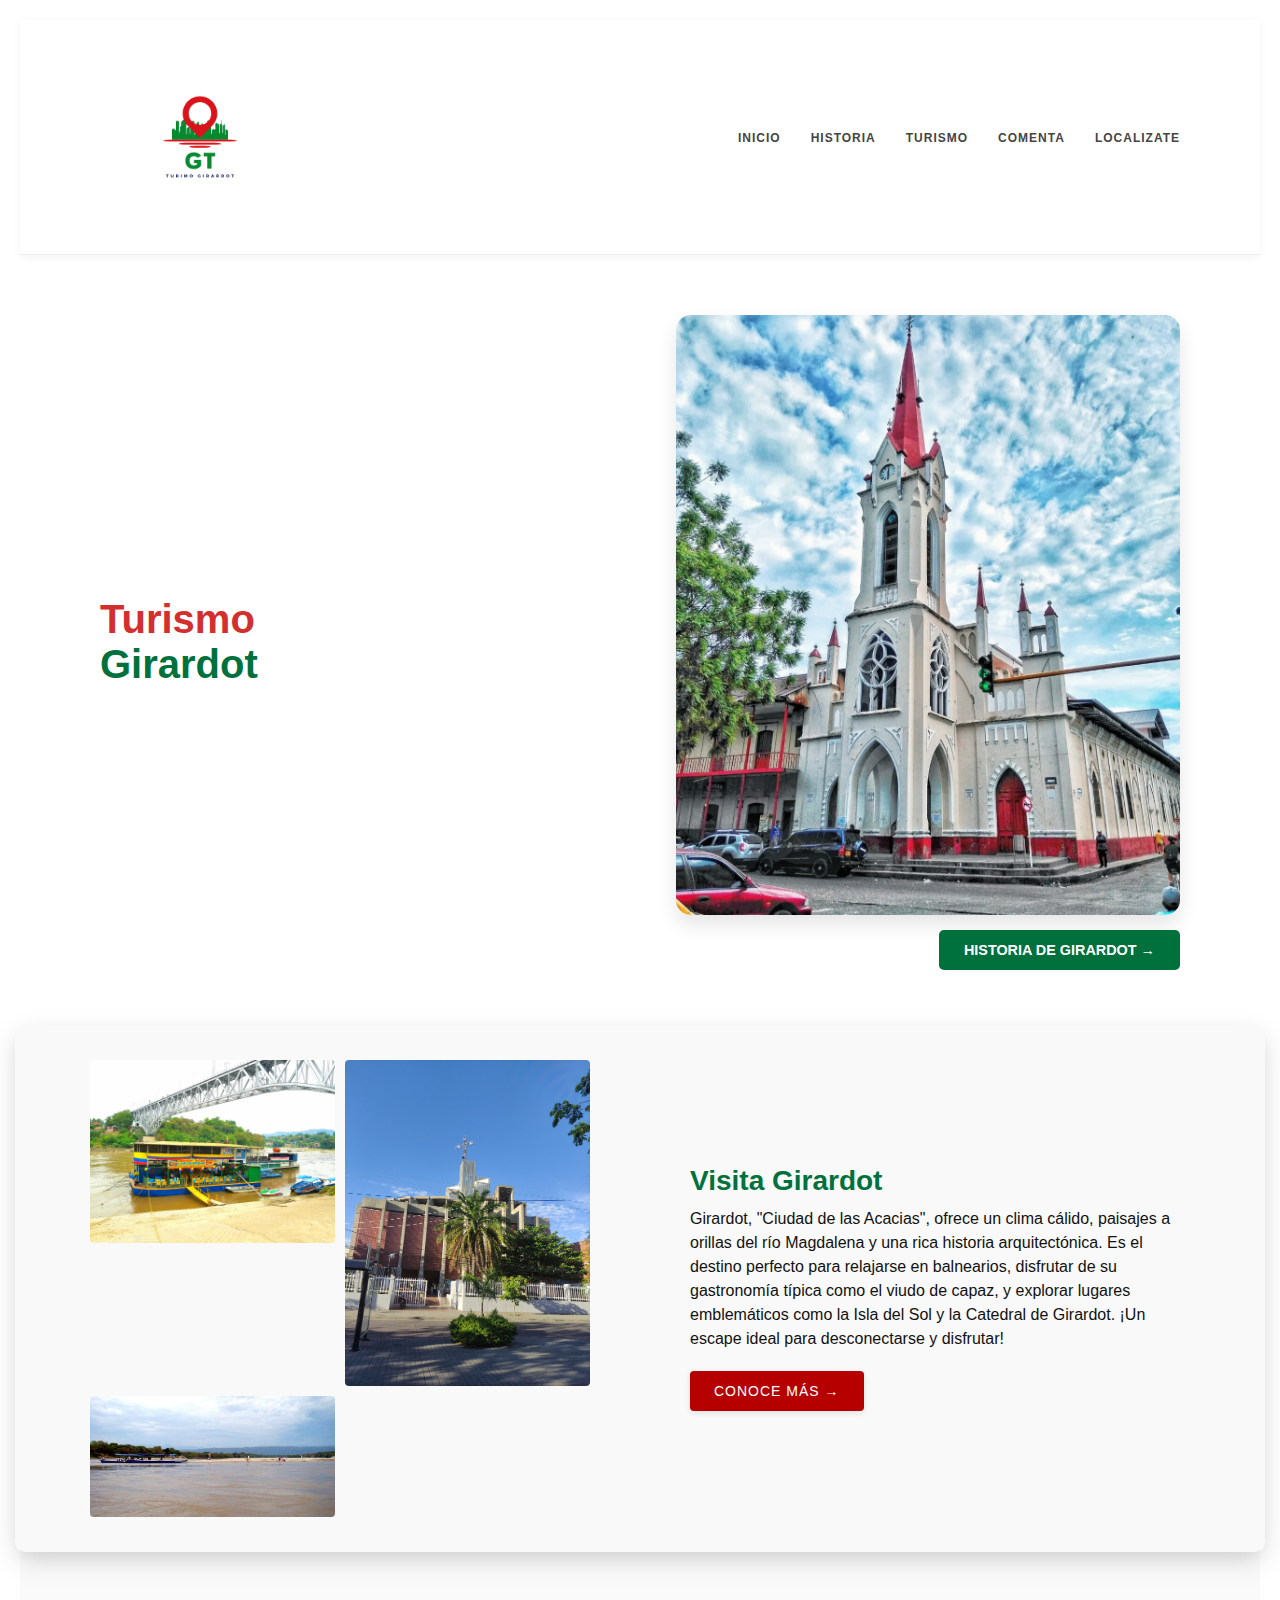
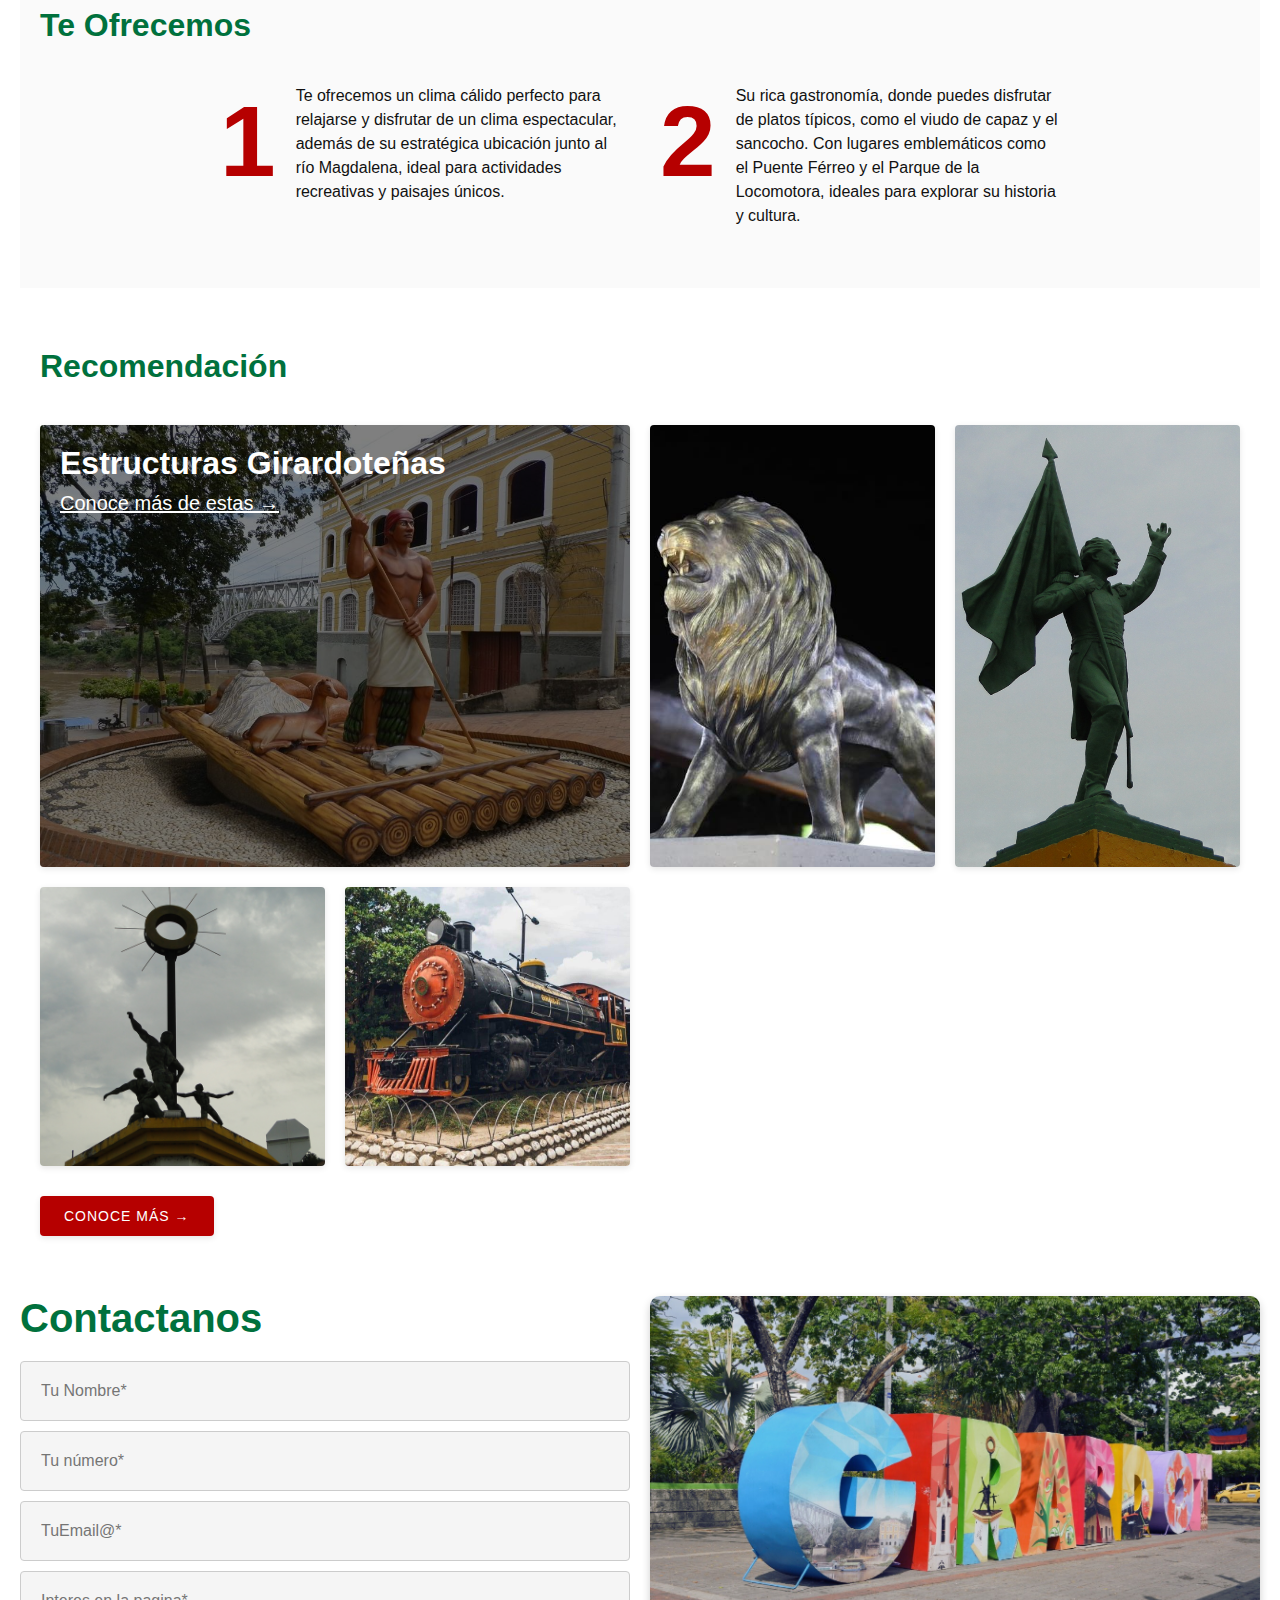
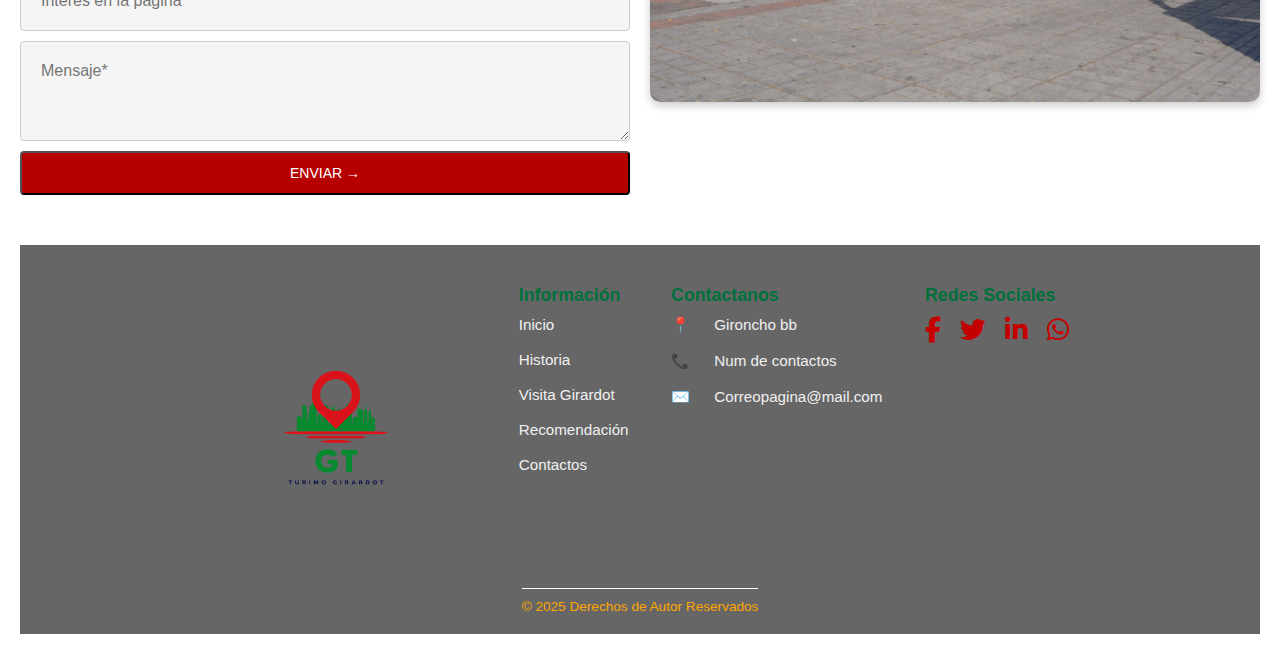
<file: index.html>
<!DOCTYPE html>
<html lang="es">
<head>
  <meta charset="UTF-8" />
  <meta name="viewport" content="width=device-width, initial-scale=1.0" />
  <title>Turismo Girardot</title>
  <link rel="stylesheet" href="./Css/TurismoGT.css" />
</head>
<body>
    <header>
        <div class="logo">
          <img src="./Imagenes/Logo.png" alt="Logo Turismo Girardot" />
        </div>
        <nav>
          <ul>
            <li><a href="./index.html">Inicio</a></li>
            <li><a href="./Paginas/HistoriaGirardot.html">Historia</a></li>
            <li><a href="./Paginas/VisitaGirardot.html">Turismo</a></li>
            <li><a href="./Paginas/Localizate.html">Comenta</a></li>
            <li><a href="./Paginas/Localizate.html">Localizate</a></li>
          </ul>
        </nav>
      </header>

  <main>
<section class="hero">
  <div class="text">
    <h1><span>Turismo</span><br>Girardot</h1>
    </div>

  <div class="image-card">
    <img src="./Imagenes/Iglesia.jpg" alt="Iglesia de Girardot" />
    <div class="caption">
      <a href="./Paginas/HistoriaGirardot.html" class="btn-verde"> Historia de Girardot →</a>
    </div>
  </div>
</section>
  </main>

  <!-- VISITA GIRARDOT -->
  <link rel="stylesheet" href="./Css/TeOfrecemos.Css">
  <section class="visit-section">
    <div class="gallery">
      <img src="./Imagenes/Barca Rozo.jpg" alt="Imagen 1" />
      <img src="./Imagenes/Catedral.jpg" alt="Imagen 2" />
      <img src="./Imagenes/Isla Sol.jpg" alt="Imagen 3" class="big" />
    </div>
    <div class="visit-text">
      <h2>Visita Girardot</h2>
      <p>
        Girardot, "Ciudad de las Acacias", ofrece un clima cálido, paisajes a orillas del río Magdalena y una rica historia arquitectónica. Es el destino perfecto para relajarse en balnearios, disfrutar de su gastronomía típica como el viudo de capaz, y explorar lugares emblemáticos como la Isla del Sol y la Catedral de Girardot. ¡Un escape ideal para desconectarse y disfrutar!
      </p>
      <a href="#" class="btn-rojo">Conoce más →</a>
    </div>
  </section>
  
  <!-- SECCIÓN: TE OFRECEMOS -->
  <section class="ofrecemos">
    <h2>Te Ofrecemos</h2>
    <div class="ofrecemos-content">
      <div class="item">
        <h3>1</h3>
        <p>Te ofrecemos un clima cálido perfecto para relajarse y disfrutar de un clima espectacular, además de su estratégica ubicación junto al río Magdalena, ideal para actividades recreativas y paisajes únicos.</p>
      </div>
      <div class="item">
        <h3>2</h3>
        <p>Su rica gastronomía, donde puedes disfrutar de platos típicos, como el viudo de capaz y el sancocho. Con lugares emblemáticos como el Puente Férreo y el Parque de la Locomotora, ideales para explorar su historia y cultura.</p>
      </div>
    </div>
  </section>
  
<!-- SECCIÓN: RECOMENDACIÓN -->
 <link rel="stylesheet" href="./Css/Recomendaciones.css">
<section class="recomendacion">
    <h2>Recomendación</h2>
    <div class="reco-grid">
      <div class="reco-item reco-principal">
        <img src="./Imagenes/Pescador.jpg" alt="Estructura Principal" />
        <div class="reco-overlay">
          <h3>Estructuras Girardoteñas</h3>
          <a href="#">Conoce más de estas →</a>
        </div>
      </div>
      <div class="reco-item"><img src="./Imagenes/Leon.jpg" alt="Estructura 2" /></div>
      <div class="reco-item"><img src="./Imagenes/Atanasio Girardot.png" alt="Estructura 3" /></div>
      <div class="reco-item"><img src="./Imagenes/EstrellTuteGi.png" alt="Estructura 4" /></div>
      <div class="reco-item"><img src="./Imagenes/locomotora.jpg" alt="Estructura 5" /></div>
    </div>
    <div class="reco-boton">
      <a href="#" class="btn-rojo">Conoce más →</a>
    </div>
  </section>

<!-- SECCIÓN: CONTACTOS -->

<link rel="stylesheet" href="./Css/Contactanos.css">
  <body>
    <main class="container">
      <section class="form-section">
        <h1>Contactanos</h1>
        <form id="contactForm">
          <input type="text" placeholder="Tu Nombre*" name="nombre" required />
          <input type="tel" placeholder="Tu número*" name="telefono" required />
          <input type="email" placeholder="TuEmail@*" name="email" required />
          <input type="text" placeholder="Interes en la pagina*" name="interes" required />
          <textarea placeholder="Mensaje*" name="mensaje" required></textarea>
          <button type="submit">ENVIAR →</button>
        </form>
      </section>
      <section class="image-section">
        <img src="./Imagenes/Girardot.jpg" alt="Letras de Girardot" />
      </section>
    </main>
    <script src="./Script/Contactos.js"></script>
  </body>

<!-- SECCIÓN: PIEPAGINA -->
<link
rel="stylesheet"
href="https://cdnjs.cloudflare.com/ajax/libs/font-awesome/6.5.0/css/all.min.css"
/>
 <link rel="stylesheet" href="./Css/PieDePagina.css">
  <footer class="footer">
    <div class="footer-content">
      <div class="footer-logo">
        <img src="./Imagenes/Logo.png" alt="Logo GT" />
      </div>
      <div class="footer-column">
        <h3>Información</h3>
        <ul>
          <li>Inicio</li>
          <li>Historia</li>
          <li>Visita Girardot</li>
          <li>Recomendación</li>
          <li>Contactos</li>
        </ul>
      </div>
      <div class="footer-column">
        <h3>Contactanos</h3>
        <ul>
          <li><span class="icon">📍</span> Gironcho bb</li>
          <li><span class="icon">📞</span> Num de contactos</li>
          <li><span class="icon">✉️</span> Correopagina@mail.com</li>
        </ul>
      </div>
      <div class="footer-column">
        <h3>Redes Sociales</h3>
        <div class="social-icons">
          <div class="social-icons">
            <a href="#"><i class="fab fa-facebook-f"></i></a>
            <a href="#"><i class="fab fa-twitter"></i></a>
            <a href="#"><i class="fab fa-linkedin-in"></i></a>
            <a href="#"><i class="fab fa-whatsapp"></i></a>
          </div>          
        
      </div>
    </div>
    <div class="footer-bottom">
      © 2025 Derechos de Autor Reservados
    </div>
  </footer>
</main>
  <script>
    const toggle = document.getElementById('menu-toggle');
    const menu = document.getElementById('menu');

    toggle.addEventListener('click', () => {
      menu.classList.toggle('active');
    });
  </script>
</body>
</html>
</file>
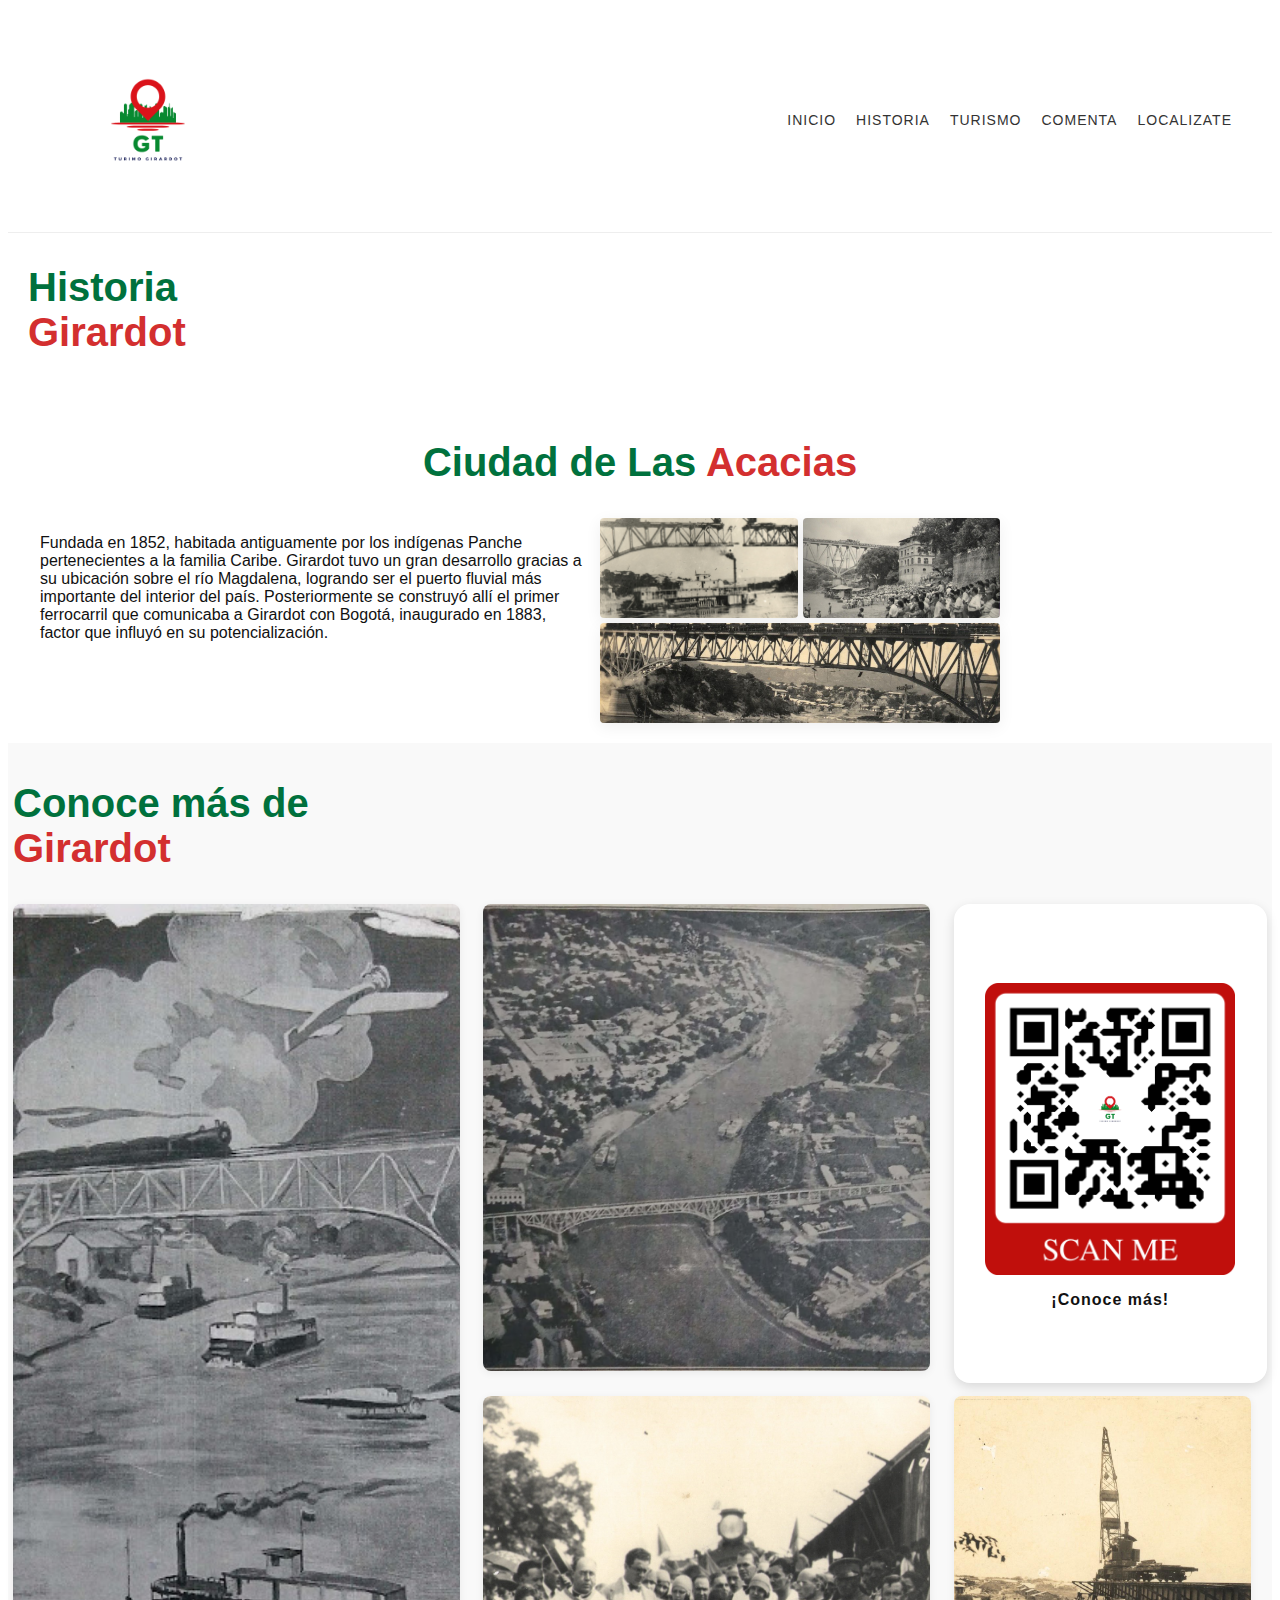
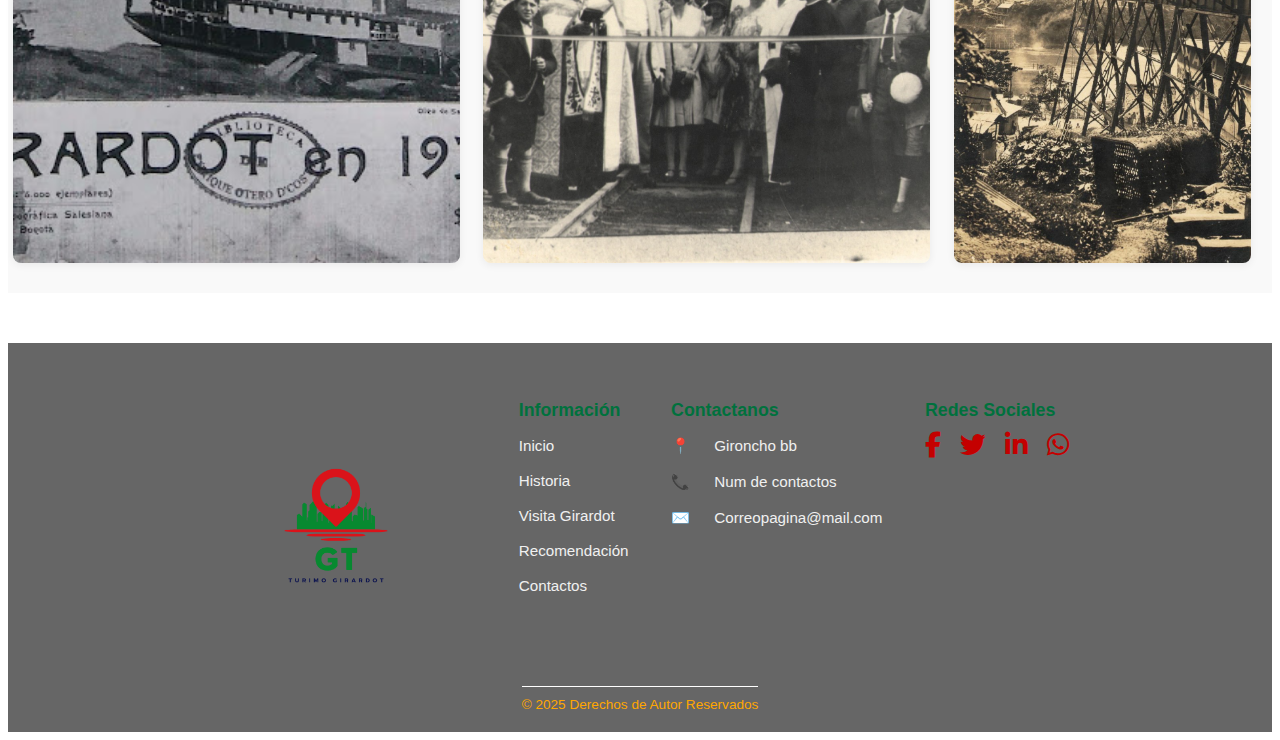
<file: Paginas/HistoriaGirardot.html>
<!DOCTYPE html>
<html lang="es">
<head>
    <meta charset="UTF-8">
    <meta name="viewport" content="width=device-width, initial-scale=1.0">
    <title>Historia Girardot</title>
    <link rel="stylesheet" href="../Css/HistoriaGirardot.css">
</head>
<body>
    <header>
        <div class="logo">
          <img src="../Imagenes/Logo.png" alt="Logo Turismo Girardot" />
        </div>
        <nav>
          <ul>
            <li><a href="../index.html">Inicio</a></li>
            <li><a href="../Paginas/HistoriaGirardot.html">Historia</a></li>
            <li><a href="../Paginas/VisitaGirardot.html">Turismo</a></li>
            <li><a href="../Paginas/Localizate.html">Comenta</a></li>
            <li><a href="../Paginas/Localizate.html">Localizate</a></li>
          </ul>
        </nav>
      </header>

    <main>
        <section class="hero">
            <h1>Historia <span><br> Girardot</span></h1>
        </section>

        <section class="content">
            <div class="section-title">
                <h2>Ciudad de Las <span>Acacias</span></h2>
            </div>
        <div class="text-and-images">
            <p>
                Fundada en 1852, habitada antiguamente por los indígenas Panche pertenecientes a la familia Caribe. 
                Girardot tuvo un gran desarrollo gracias a su ubicación sobre el río Magdalena, logrando ser el puerto fluvial más importante del interior del país.
                Posteriormente se construyó allí el primer ferrocarril que comunicaba a Girardot con Bogotá, inaugurado en 1883, factor que influyó en su potencialización.
            </p>
            <div class="images-grid">
                <img src="../Imagenes/Finalizacion del puente.jpg" alt="Imagen 1" class="img-a">
                <img src="../Imagenes/Festival Turistico en el rio.jpg" alt="Imagen 2" class="img-b">
                <img src="../Imagenes/Punete Ferreo con chuchu.jpg" alt="Imagen 3" class="img-c">
            </div>
        </div>
        </section>

        <section class="gallery">
            <h2>Conoce más de <span><br>Girardot</span></h2>
            <div class="gallery-grid">
                <img src="../Imagenes/Portada Antigua.jpg" alt="Imagen 4" class="img1">
                <img src="../Imagenes/Anntiguo Magdalena.jpg" alt="Imagen 5" class="img2">
                <div class="qr-code">
                    <img src="../Imagenes/Qr.png" alt="Código QR">
                    <p>¡Conoce más!</p>
                </div>
                <img src="../Imagenes/inaguración de ferreo.jpg" alt="Imagen 6" class="img3">
                <img src="../Imagenes/Construcción del Puente Ferreo.jpg" alt="Imagen 7" class="img4">
            </div>
        </section>
    </main>
    <link
    rel="stylesheet"
    href="https://cdnjs.cloudflare.com/ajax/libs/font-awesome/6.5.0/css/all.min.css"
    />
 <link rel="stylesheet" href="../Css/PieDePagina.css">
    <footer class="footer">
      <div class="footer-content">
        <div class="footer-logo">
          <img src="../Imagenes/Logo.png" alt="Logo GT" />
        </div>
        <div class="footer-column">
          <h3>Información</h3>
          <ul>
            <li>Inicio</li>
            <li>Historia</li>
            <li>Visita Girardot</li>
            <li>Recomendación</li>
            <li>Contactos</li>
          </ul>
        </div>
        <div class="footer-column">
          <h3>Contactanos</h3>
          <ul>
            <li><span class="icon">📍</span> Gironcho bb</li>
            <li><span class="icon">📞</span> Num de contactos</li>
            <li><span class="icon">✉️</span> Correopagina@mail.com</li>
          </ul>
        </div>
        <div class="footer-column">
          <h3>Redes Sociales</h3>
          <div class="social-icons">
            <div class="social-icons">
              <a href="#"><i class="fab fa-facebook-f"></i></a>
              <a href="#"><i class="fab fa-twitter"></i></a>
              <a href="#"><i class="fab fa-linkedin-in"></i></a>
              <a href="#"><i class="fab fa-whatsapp"></i></a>
            </div>          
          
        </div>
      </div>
      <div class="footer-bottom">
        © 2025 Derechos de Autor Reservados
      </div>
    </footer>
</body>
</html>
</file>
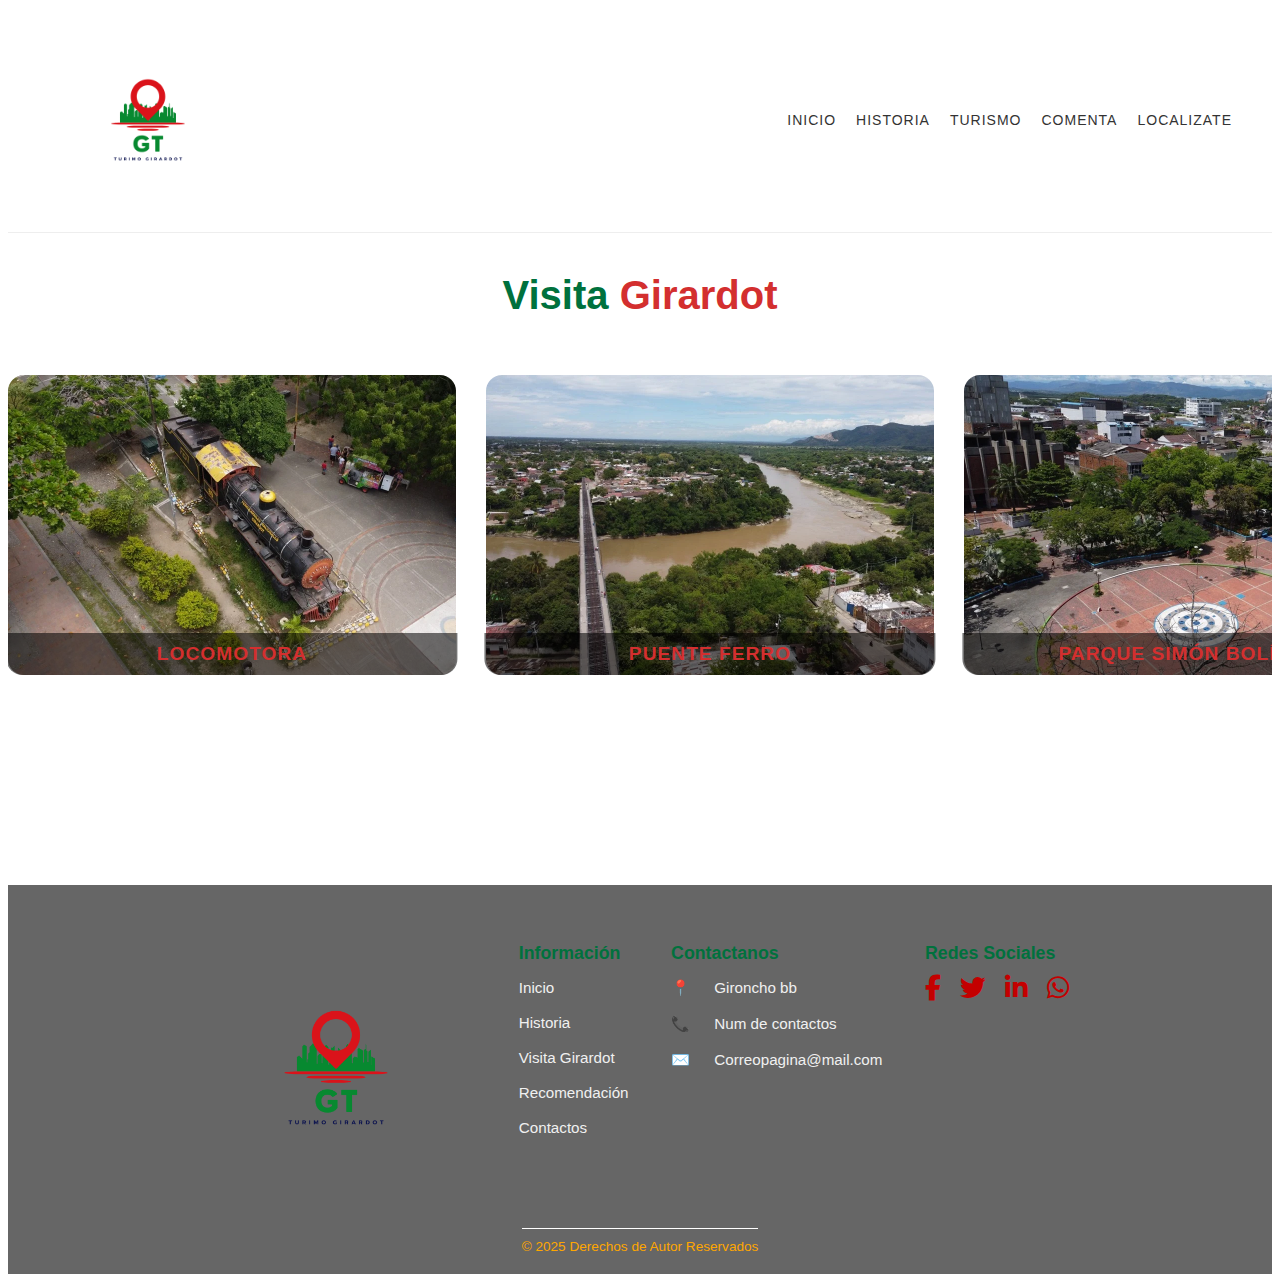
<file: Paginas/VisitaGirardot.html>
<!DOCTYPE html>
<html lang="es">
<head>
  <meta charset="UTF-8" />
  <meta name="viewport" content="width=device-width, initial-scale=1.0"/>
  <title>Visita Girardot</title>
  <link rel="stylesheet" href="../Css/VisitaGirardot.css" />
</head>
<body>
    <header>
        <div class="logo">
          <img src="../Imagenes/Logo.png" alt="Logo Turismo Girardot" />
        </div>
        <nav>
          <ul>
            <li><a href="../index.html">Inicio</a></li>
            <li><a href="../Paginas/HistoriaGirardot.html">Historia</a></li>
            <li><a href="../Paginas/VisitaGirardot.html">Turismo</a></li>
            <li><a href="../Paginas/Localizate.html">Comenta</a></li>
            <li><a href="../Paginas/Localizate.html">Localizate</a></li>
          </ul>
        </nav>
      </header>

  <h1><span class="verde">Visita</span> Girardot</h1>

  <div class="carousel-container">
    <div class="carousel-track">
      <!-- 7 imágenes repetidas para animación infinita -->
      <div class="carousel-item">
        <img src="../Imagenes/Locomotora2.jpg" alt="Locomotora">
        <div class="caption">LOCOMOTORA</div>
      </div>
      <div class="carousel-item">
        <img src="../Imagenes/RioMagdalena.jpg" alt="Puente Férreo">
        <div class="caption">PUENTE FERRO</div>
      </div>
      <div class="carousel-item">
        <img src="../Imagenes/Parque.jpg" alt="Parque Bolívar">
        <div class="caption">PARQUE SIMÓN BOLÍVAR</div>
      </div>
      <div class="carousel-item">
        <img src="../Imagenes/Arbolito.jpg" alt="Montaña Arbolito">
        <div class="caption">MONTAÑA ARBOLITO</div>
      </div>
      <div class="carousel-item">
        <img src="../Imagenes/Iglesia.jpg" alt="Mirador">
        <div class="caption">IGLESIA</div>
      </div>
      <div class="carousel-item">
        <img src="../Imagenes/Barca Rozo.jpg" alt="Iglesia Central">
        <div class="caption">BARCA ROZO</div>
      </div>
      <div class="carousel-item">
        <img src="../Imagenes/Unicentro.jpg" alt="Centro Comercial">
        <div class="caption">CENTRO COMERCIAL</div>
      </div>

      <!-- Repetición para bucle infinito -->
      <div class="carousel-item">
        <img src="../Imagenes/Locomotora2.jpg" alt="Locomotora">
        <div class="caption">LOCOMOTORA</div>
      </div>
      <div class="carousel-item">
        <img src="../Imagenes/RioMagdalena.jpg" alt="Puente Férreo">
        <div class="caption">PUENTE FERRO</div>
      </div>
      <div class="carousel-item">
        <img src="../Imagenes/Parque.jpg" alt="Parque Bolívar">
        <div class="caption">PARQUE SIMÓN BOLÍVAR</div>
      </div>
      <div class="carousel-item">
        <img src="../Imagenes/Arbolito.jpg" alt="Montaña Arbolito">
        <div class="caption">MONTAÑA ARBOLITO</div>
      </div>
      <div class="carousel-item">
        <img src="../Imagenes/Iglesia.jpg" alt="Mirador">
        <div class="caption">IGLESIA</div>
      </div>
      <div class="carousel-item">
        <img src="../Imagenes/Barca Rozo.jpg" alt="Iglesia Central">
        <div class="caption">BARCA ROZO</div>
      </div>
      <div class="carousel-item">
        <img src="../Imagenes/Unicentro.jpg" alt="Centro Comercial">
        <div class="caption">CENTRO COMERCIAL</div>
      </div>
    </div>
  </div>
  <link
  rel="stylesheet"
  href="https://cdnjs.cloudflare.com/ajax/libs/font-awesome/6.5.0/css/all.min.css"
  />
 <link rel="stylesheet" href="../Css/PieDePagina.css">
    <footer class="footer">
      <div class="footer-content">
        <div class="footer-logo">
          <img src="../Imagenes/Logo.png" alt="Logo GT" />
        </div>
        <div class="footer-column">
          <h3>Información</h3>
          <ul>
            <li>Inicio</li>
            <li>Historia</li>
            <li>Visita Girardot</li>
            <li>Recomendación</li>
            <li>Contactos</li>
          </ul>
        </div>
        <div class="footer-column">
          <h3>Contactanos</h3>
          <ul>
            <li><span class="icon">📍</span> Gironcho bb</li>
            <li><span class="icon">📞</span> Num de contactos</li>
            <li><span class="icon">✉️</span> Correopagina@mail.com</li>
          </ul>
        </div>
        <div class="footer-column">
          <h3>Redes Sociales</h3>
          <div class="social-icons">
            <div class="social-icons">
              <a href="#"><i class="fab fa-facebook-f"></i></a>
              <a href="#"><i class="fab fa-twitter"></i></a>
              <a href="#"><i class="fab fa-linkedin-in"></i></a>
              <a href="#"><i class="fab fa-whatsapp"></i></a>
            </div>          
          
        </div>
      </div>
      <div class="footer-bottom">
        © 2025 Derechos de Autor Reservados
      </div>
    </footer>
</body>
</html>
</file>
<file: Css/TurismoGT.css>
body {
    font-family: 'Segoe UI', sans-serif;
    color: #111;
    background: #fff;
}

header {
  display: flex;
  justify-content: space-between;
  align-items: center;
  padding: 10px 40px;
  border-bottom: 1px solid #eee;
  position: relative;
}

.logo img {
  width: 200px;
  height: auto;
}

nav {
  margin-left: auto;
}

nav ul {
  display: flex;
  list-style: none;
  gap: 20px;
  padding: 0;
  margin: 0;
}

nav ul:hover {
  transform: scale(1.05);
}

nav a {
  text-decoration: none;
  color: #333;
  border-bottom: 1px solid transparent;
  transition: border-color 0.2s;
  font-size: 12px;
  letter-spacing: 1px;
  text-transform: uppercase;
}

nav a:hover {
  border-color: #333;
}

nav a:hover {
  border-color: #333;
}
.hero {
    text-align: left;
    padding: 5px 10px;
                              
}

.hero h1 {
    font-size: 2.5rem;
    color: #00713d;
}

.hero h1 span {
    color: #d32f2f;
}
.hero h2 {
    font-size: 2.5rem;
    color: #00713d;
    margin-top: 10px;
}
h2 {
    font-size: 2.5rem;
    color: #00713d;
    text-align: left;
}
span {
    color: #d32f2f;
}
.image-card img{
    width: 50%;
    height: 30%;
    border-radius: 8px;
    justify-content: space-between;
}

.hero {
    display: flex; 
    justify-content: space-between; 
    align-items: center; 
    padding: 60px 80px; 
    min-height: 20vh;
}

.hero .text {
    flex: 0.5; 
}

.hero .image-card {
    flex: 1;
    display: flex;
    flex-direction: column;
    align-items: flex-end; /* Empuja la imagen y el botón a la derecha */
}

.image-card img {
    width: 70%; /* Ajustado para que no sea tan pequeña ni tan grande */
    height: auto;
    border-radius: 15px; /* Bordes más suaves */
    box-shadow: 0 10px 20px rgba(0,0,0,0.1); /* Sombra elegante */
    margin-bottom: 15px;
}

/* --- ESTILO DEL BOTÓN VERDE --- */
.btn-verde {
    display: inline-block;
    background-color: #00713d; /* Tu color verde */
    color: white !important; /* Forzar texto blanco */
    padding: 12px 25px;
    border-radius: 5px;
    text-decoration: none;
    font-weight: bold;
    transition: background 0.3s ease;
    text-transform: uppercase;
    font-size: 0.9rem;
}

.btn-verde:hover {
    background-color: #005a30; 
}

/* --- MEJORAS AL HEADER --- */
header {
    display: flex;
    justify-content: space-between;
    align-items: center;
    padding: 15px 80px; /* Alineado con el margen del hero */
    background-color: #fff;
    box-shadow: 0 2px 10px rgba(0,0,0,0.05); /* Sutil sombra inferior */
}

nav ul {
    display: flex;
    gap: 30px; /* Más espacio entre links */
}

nav a {
    font-weight: 600;
    color: #444;
}
</file>
<file: Css/TeOfrecemos.Css>
/* SECCIÓN: VISITA GIRARDOT */
.visit-section {
  display: flex;
  flex-wrap: wrap;
  gap: 100px; /* Reducir el espacio entre elementos */
  padding: 30px 15px; /* Reducir el espaciado interno */
  background: #fff;
  align-items: center;
  justify-content: center;
  max-width: 1500px; /* Reducir el ancho máximo del contenedor */
  margin: 0 auto; /* Centrar la sección */
  box-shadow: 0 8px 20px rgba(0, 0, 0, 0.1); 
  border-radius: 12px; 
  position: relative; /* Para posicionar el contenedor de fondo */
  z-index: 1; /* Asegurar que esté por encima del fondo */
}

/* Contenedor de fondo para profundidad */
.visit-section::before {
  content: '';
  position: absolute;
  top: -5px; /* Ajustar para que sobresalga */
  left: -5px;
  right: -5px;
  bottom: -5px;
  background: #f9f9f9; 
  border-radius: 10px; 
  z-index: -1; /* Colocar detrás de la sección */
  box-shadow: 0 10px 30px rgba(0, 0, 0, 0.1); 
}
.gallery {
  display: grid;
  grid-template-columns: repeat(2, 1fr);
  gap: 10px;
  max-width: 500px;
  flex: 1 1 300px;
}

.gallery img {
  width: 100%;
  border-radius: 4px;
  object-fit: cover;
}

.gallery .big {
  grid-row: span 2;
}

.visit-text {
  flex: 1 1 300px;
  max-width: 500px;
}

.visit-text h2 {
  color: #00713d;
  font-size: 28px;
  margin-bottom: 10px;
}

.visit-text p {
  font-size: 16px;
  margin-bottom: 20px;
  line-height: 1.5;
}

.btn-rojo {
  display: inline-block;
  background: #b60000;
  color: white;
  padding: 20px 30px; 
  text-decoration: none;
  font-size: 14px;
  text-transform: uppercase;
  letter-spacing: 1px;
  border-radius: 4px; 
  transition: background 0.3s, transform 0.2s; 
  box-shadow: 0 2px 6px rgba(0, 0, 0, 0.1); 
}

.btn-rojo:hover {
  background: #910000;
  transform: translateY(-2px); 
}

/* SECCIÓN: TE OFRECEMOS */
.ofrecemos {
  padding: 60px 20px;
  background: #fafafa;
  text-align: center;
}

.ofrecemos h2 {
  font-size: 32px;
  color: #00713d;
  margin-bottom: 40px;
}

.ofrecemos-content {
  display: flex;
  flex-wrap: wrap;
  gap: 40px;
  justify-content: center;
}

.item {
  flex: 1 1 300px;
  max-width: 400px;
  display: flex;
  align-items: flex-start;
  gap: 20px;
}

.item h3 {
  font-size: 100px;
  color: #b60000;
  font-weight: bold;
}

.item p {
  font-size: 16px;
  text-align: left;
  line-height: 1.5;
}

@media (max-width: 768px) {
  .gallery {
    grid-template-columns: 1fr;
  }

  .gallery .big {
    grid-row: auto;
  }

  .visit-section {
    flex-direction: column;
  }

  .ofrecemos-content {
    flex-direction: column;
    align-items: center;
  }

  .item {
    flex-direction: column;
    align-items: center;
    text-align: center;
  }

  .item h3 {
    font-size: 48px;
  }
}
</file>
<file: Css/Recomendaciones.css>
/* SECCIÓN: RECOMENDACIÓN */
.recomendacion {
  padding: 60px 20px;
  background: #fff;
  text-align: left;
}

.recomendacion h2 {
  font-size: 32px;
  color: #00713d;
  margin-bottom: 40px;
}

.reco-grid {
  display: grid;
  grid-template-columns: repeat(auto-fit, minmax(250px, 1fr));
  gap: 20px;
  justify-content: center;
}

.reco-item {
  position: relative;
  overflow: hidden;
  border-radius: 4px;
  box-shadow: 0 2px 6px rgba(0, 0, 0, 0.1);
}

.reco-item img {
  width: 100%;
  height: 100%;
  object-fit: cover;
  display: block;
  transition: transform 0.3s;
  
}

.reco-item:hover img {
  transform: scale(1.05);
}

.reco-principal {
  grid-column: span 2;
  position: relative;
}

.reco-overlay {
  position: absolute;
  bottom: 0;
  left: 0;
  padding: 20px;
  color: white;
  background: rgba(0, 0, 0, 0.5);
  width: 100%;
  height: 100%;
  display: flex;
  flex-direction: column;
  align-items: flex-start;
}

.reco-overlay h3 {
  font-size: 32px;
  margin-bottom: 10px;
}

.reco-overlay a {
  color: #fff;
  font-size: 20px;
  text-decoration: underline;
}

.reco-boton {
  margin-top: 30px;
}

.btn-rojo {
  display: inline-block;
  background: #b60000;
  color: white;
  padding: 12px 24px;
  text-decoration: none;
  font-size: 14px;
  text-transform: uppercase;
  transition: background 0.3s;
  border-radius: 4px;
}

.btn-rojo:hover {
  background: #910000;
}

/* RESPONSIVE AJUSTES */
@media (max-width: 768px) {
  .reco-principal {
    grid-column: span 1;
  }

  .reco-overlay h3 {
    font-size: 20px;
  }

  .reco-overlay {
    padding: 15px;
  }
}
</file>
<file: Css/Contactanos.css>
* {
  box-sizing: border-box;
  margin: 0;
  padding: 0;
  font-family: 'bold', sans-serif;
}

body {
  background-color: #fff;
  padding: 20px;
}

.container {
  display: flex;
  flex-wrap: wrap;
  justify-content: space-between;
  gap: 20px;
  max-width: 1500px;
  margin: auto;
  align-items: flex-start;
}

.form-section {
  flex: 1 1 500px;
}

.form-section h1 {
  font-size: 40px;
  color: #00713d;
  margin-bottom: 20px;
}

form {
  display: flex;
  flex-direction: column;
  gap: 10px;
}

input,
textarea {
  padding: 20px;
  font-size: 1rem;
  border: 1px solid #ccc;
  background-color: #f5f5f5;
  border-radius: 4px;
}

textarea {
  resize: vertical;
  min-height: 100px;
}

button {
  display: inline-block;
  background: #b60000;
  color: white;
  padding: 12px 24px;
  text-decoration: none;
  font-size: 14px;
  text-transform: uppercase;
  border-radius: 4px;
}

button:hover {
  background: #910000;
  transform: translateY(-2px); 
}

.image-section {
  flex: 1 1 500px;
  text-align: center;
  transition: transform 0.3s;
}

.image-section img {
  max-width: 100%;
  height: auto;
  border-radius: 10px;
  box-shadow: 0 4px 8px rgba(0, 0, 0, 0.2);
  
}
.image-section:hover img{
  transform: scale(1.05);
}

/* Responsive */
@media (max-width: 768px) {
  .container {
    flex-direction: column;
  }
}
</file>
<file: Css/PieDePagina.css>
.footer {
  position: relative;
  background: linear-gradient(
      rgba(0, 0, 0, 0.6),
      rgba(0, 0, 0, 0.6)
    ),
    url('https://upload.wikimedia.org/wikipedia/commons/0/00/Rio_Magdalena%2C_Girardot_Colombia._-_panoramio.jpg') no-repeat center center / cover;
  color: #fff;
  padding: 40px 20px 10px;
  margin-top: 50px;
  font-size: 0.95rem;
  z-index: 1;
}

.footer-content {
  display: flex;
  flex-wrap: wrap;
  justify-content: space-around;
  gap: 30px;
  max-width: 900px;
  margin: auto;
  text-align: left;
}

.footer-logo img {
  max-width: 280px;
  margin-bottom: 20px;
}

.footer-column h3 {
  color: #00713d;
  margin-bottom: 10px;
  font-weight: bold;
}

.footer-column ul {
  list-style: none;
  padding: 0;
}

.footer-column ul li {
  margin-bottom: 18px;
  color: #f0f0f0;
}

.footer-column .icon {
  color: #c40000;
  margin-right: 20px;
}

.social-icons a {
  font-size: 1.6rem;
  margin-right: 15px;
  color: #c40000;
  transition: transform 0.3s, color 0.3s;
  text-decoration: none;
}

.social-icons a:hover {
  transform: scale(1.2);
  color: #ffffff;
}

.footer-bottom {
  text-align: center;
  padding: 10px 0;
  font-size: 0.85rem;
  color: #ffa600;
  border-top: 1px solid #ffffff;
  margin-top: -30px;
}

/* Responsive */
@media (max-width: 768px) {
  .footer-content {
    flex-direction: column;
    align-items: center;
    text-align: center;
  }

  .footer-column {
    width: 100%;
    max-width: 300px;
  }
}
</file>
<file: Css/HistoriaGirardot.css>
body {
    font-family: 'Segoe UI', sans-serif;
    color: #111;
    background: #fff;
}

header {
  display: flex;
  justify-content: space-between;
  align-items: center;
  padding: 10px 40px;
  border-bottom: 1px solid #eee;
  position: relative;
}

.logo img {
  width: 200px;
  height: auto;
}

nav {
  margin-left: auto;
}

nav ul {
  display: flex;
  list-style: none;
  gap: 20px;
  padding: 0;
  margin: 0;
}

nav ul:hover {
  transform: scale(1.05);
}

nav a {
  text-decoration: none;
  color: #333;
  border-bottom: 1px solid transparent;
  transition: border-color 0.2s;
  font-size: 14px;
  letter-spacing: 1px;
  text-transform: uppercase;
}

nav a:hover {
  border-color: #333;
}

nav a:hover {
  border-color: #333;
}

.hero {
    text-align: left;
    padding: 5px 20px;
                              
}

.hero h1 {
    font-size: 2.5rem;
    color: #00713d;
}

.hero h1 span {
    color: #d32f2f;
}
.hero h2 {
    font-size: 2.5rem;
    color: #00713d;
    margin-top: 10px;
}
h2 {
    font-size: 2.5rem;
    color: #00713d;
    text-align: left;
}
span {
    color: #d32f2f;
}
.content {
    padding: 20px;
    max-width: 1200px;
    margin: 0 auto;
}

.section-title h2 {
    font-size: 2.5rem;
    color: #00713d;
    text-align: center;
    
}

.section-title h2 span {
    color: #d32f2f;
    
}

/* ...existing code... */
.text-and-images {
    display: flex;
    gap: 10px;
    align-items: flex-start;
    flex-wrap: wrap;
}

.text-and-images p {
    min-width: 250px;
    max-width: 550px;
}

.images-grid {
    display: grid;
    grid-template-columns: 1fr 1fr;
    grid-template-rows: 1fr 1fr;
    gap: 5px;
    width: 400px;
}

.images-grid .img-a {
    grid-column: 1 / 2;
    grid-row: 1 / 2;
    width: 100%;
    height: 100px;
    object-fit: cover;
    border-radius: 4px;
    box-shadow: 0 4px 16px #0001;
}

.images-grid .img-b {
    grid-column: 2 / 3;
    grid-row: 1 / 2;
    width: 100%;
    height: 100px;
    object-fit: cover;
    border-radius: 4px;
    box-shadow: 0 4px 16px #0001;
}

.images-grid .img-c {
    grid-column: 1 / 3;
    grid-row: 2 / 3;
    width: 100%;
    height: 100px;
    object-fit: cover;
    border-radius: 4px;
    box-shadow: 0 4px 16px #0001;
}

/* Responsive para tablet y móvil */
@media (max-width: 900px) {
    .text-and-images {
        flex-direction: column;
        align-items: center;
    }
    .images-grid {
        width: 100%;
        max-width: 400px;
        gap: 10px;
    }
    .images-grid .img-a,
    .images-grid .img-b,
    .images-grid .img-c {
        height: 120px;
    }
}

@media (max-width: 600px) {
    .images-grid {
        grid-template-columns: 1fr;
        grid-template-rows: repeat(3, 1fr);
        width: 100%;
        max-width: 320px;
    }
    .images-grid .img-a,
    .images-grid .img-b,
    .images-grid .img-c {
        grid-column: 1 / 2 !important;
        width: 100%;
        height: 100px;
    }
    .images-grid .img-c {
        grid-row: 3 / 4 !important;
    }
}

.gallery {
    background: #f9f9f9;
    padding: 5px;
}

.gallery-grid {
    display: grid;
    grid-template-columns: 1.5fr 1.5fr 1.0fr;
    grid-template-rows: 1.5fr 1.5fr;
    gap: 0px;
    align-items: stretch;
    margin-top: 0px;
}

.gallery-grid .img1 {
    grid-row: 1 / span 2;
    grid-column: 1 / 2;
    width: 95%;
    height: 97.5%;
    object-fit: cover;
    box-shadow: 0 2px 8px #0001;
    border-radius: 8px;
}

.gallery-grid .img2 {
    grid-row: 1 / 2;
    grid-column: 2 / 3;
    width: 95%;
    height: 95%;
    object-fit: cover;
    box-shadow: 0 2px 8px #0001;
    border-radius: 8px;
}

.gallery-grid .qr-code {
    grid-row: 1 / 2;
    grid-column: 3 / 4;
    background: #fff;
    border-radius: 16px;
    box-shadow: 0 4px 12px #0002;
    display: flex;
    flex-direction: column;
    align-items: center;
    justify-content: center;
    padding: 12px 0 0 0;
    height: 95%;
}

.gallery-grid .qr-code img {
    width: 90%;
    max-width: 250px;
    margin-bottom: 8px;
}

.gallery-grid .qr-code p {
    font-weight: bold;
    margin: 0;
    padding: 8px 0;
    width: 95%;
    text-align: center;
    border-radius: 0 0 12px 12px;
    letter-spacing: 1px;
}

.gallery-grid .img3 {
    grid-row: 2 / 3;
    grid-column: 2 / 3;
    width: 95%;
    height: 95%;
    object-fit: cover;
    box-shadow: 0 2px 8px #0001;
    border-radius: 8px;
}

.gallery-grid .img4 {
    grid-row: 2 / 3;
    grid-column: 3 / 4;
    width: 95%;
    height: 95%;
    object-fit: cover;
    box-shadow: 0 2px 8px #0001;
    border-radius: 8px;
}
/* Efecto hover para resaltar o hacer transparente las imágenes de la galería */
.gallery-grid .img1,
.gallery-grid .img2,
.gallery-grid .img3,
.gallery-grid .img4 {
    transition: 
        filter 0.3s,
        opacity 0.3s,
        box-shadow 0.5s;
    cursor: pointer;
}

.gallery-grid .img1:hover,
.gallery-grid .img2:hover,
.gallery-grid .img3:hover,
.gallery-grid .img4:hover {
    opacity: 0.5; /* Se vuelve un poco transparente */
    filter: brightness(1.15) drop-shadow(0 0 10px #00713d55); /* Resalta la imagen */
    box-shadow: 0 0 20px #00713d55;
    z-index: 2;
}

footer {
    background: #333;
    color: #fff;
    padding: 20px;
    text-align: center;
}

.footer-content {
    display: flex;
    justify-content: space-around;
    flex-wrap: wrap;
    gap: 20px;
}

.footer-content h3 {
    margin-bottom: 10px;
}

.footer-content ul {
    list-style: none;
    padding: 0;
}

.footer-content ul li {
    margin: 5px 0;
}

.footer-content ul li a {
    text-decoration: none;
    color: #fff;
}

footer p {
    margin-top: 20px;
    font-size: 0.9rem;
}
@media (max-width: 768px) {
  header {
    flex-direction: column;
    align-items: flex-start;
  }

  nav ul {
    justify-content: center;
    flex-wrap: wrap;
    padding-top: 10px;
  }

  .hero {
    flex-direction: column;
    text-align: center;
  }

  .text h1 {
    font-size: 32px;
  }

  .image-card {
    width: 100%;
    max-width: 90%;
  }
}
</file>
<file: Css/VisitaGirardot.css>
body {
    font-family: 'Segoe UI', sans-serif;
    color: #111;
    background: #fff;
}

header {
  display: flex;
  justify-content: space-between;
  align-items: center;
  padding: 10px 40px;
  border-bottom: 1px solid #eee;
  position: relative;
}

.logo img {
  width: 200px;
  height: auto;
}

nav {
  margin-left: auto;
}

nav ul {
  display: flex;
  list-style: none;
  gap: 20px;
  padding: 0;
  margin: 0;
}

nav ul:hover {
  transform: scale(1.05);
}

nav a {
  text-decoration: none;
  color: #333;
  border-bottom: 1px solid transparent;
  transition: border-color 0.2s;
  font-size: 14px;
  letter-spacing: 1px;
  text-transform: uppercase;
}

nav a:hover {
  border-color: #333;
}


h1 {
  text-align: center;
  font-size: 2.5em;
  margin-top: 40px;
  color: #d32f2f;
}

.verde {
  color: #00713d;
}

/* Mejora el tamaño del carrusel y centra el texto de cada imagen */
/* Carrusel más grande y ancho */
.carousel-container {
  overflow: hidden;
  position: relative;
  width: 100%;
  max-width: 1500px;
  margin: 0 auto;
  padding: 30px 0 40px 0;
  min-height: 420px;
}

.carousel-track {
  display: flex;
  gap: 30px;
  animation: scroll 40s linear infinite;
  width: max-content;
  align-items: center;
}

/* Imágenes más grandes */
.carousel-item {
  flex: 0 0 auto;
  width: clamp(320px, 35vw, 480px);
  height: 300px;
  position: relative;
  transition: transform 0.3s ease, box-shadow 0.3s ease;
  display: flex;
  align-items: center;
  justify-content: center;
}

.carousel-item img {
  width: 100%;
  height: 100%;
  object-fit: cover;
  border-radius: 16px;
}

/* Texto centrado en cada imagen */
.caption {
  position: absolute;
  bottom: 0;
  left: 50%;
  transform: translateX(-50%);
  color: #d32f2f;
  background: rgba(0,0,0,0.55);
  padding: 10px 24px;
  font-size: 1.2em;
  border-radius: 0 0 16px 16px;
  width: 90%;
  text-align: center;
  font-weight: bold;
  letter-spacing: 1px;
}

/* Hover efecto */
.carousel-item:hover {
  transform: scale(1.07);
  box-shadow: 0 12px 32px rgba(0, 0, 0, 0.35);
  z-index: 2;
}

/* Responsive */
@media (max-width: 1024px) {
  .carousel-item {
    width: 60vw;
    height: 220px;
  }
  .carousel-container {
    min-height: 260px;
  }
}

@media (max-width: 768px) {
  .carousel-item {
    width: 80vw;
    height: 180px;
  }
  .carousel-container {
    min-height: 200px;
  }
}

@media (max-width: 480px) {
  .carousel-item {
    width: 95vw;
    height: 120px;
  }
  .carousel-container {
    min-height: 140px;
  }
}

footer {
    background: #333;
    color: #fff;
    padding: 20px;
    text-align: center;
}

.footer-content {
    display: flex;
    justify-content: space-around;
    flex-wrap: wrap;
    gap: 20px;
}

.footer-content h3 {
    margin-bottom: 10px;
}

.footer-content ul {
    list-style: none;
    padding: 0;
}

.footer-content ul li {
    margin: 5px 0;
}

.footer-content ul li a {
    text-decoration: none;
    color: #fff;
}

footer p {
    margin-top: 20px;
    font-size: 0.9rem;
}
@keyframes scroll {
  0% {
    transform: translateX(0);
  }
  100% {
    transform: translateX(-50%);
  }
}

@media (max-width: 768px) {
  header {
    flex-direction: column;
    align-items: flex-start;
  }

  nav ul {
    justify-content: center;
    flex-wrap: wrap;
    padding-top: 10px;
  }

  .hero {
    flex-direction: column;
    text-align: center;
  }

  .text h1 {
    font-size: 32px;
  }

  .image-card {
    width: 100%;
    max-width: 90%;
  }
}
</file>
